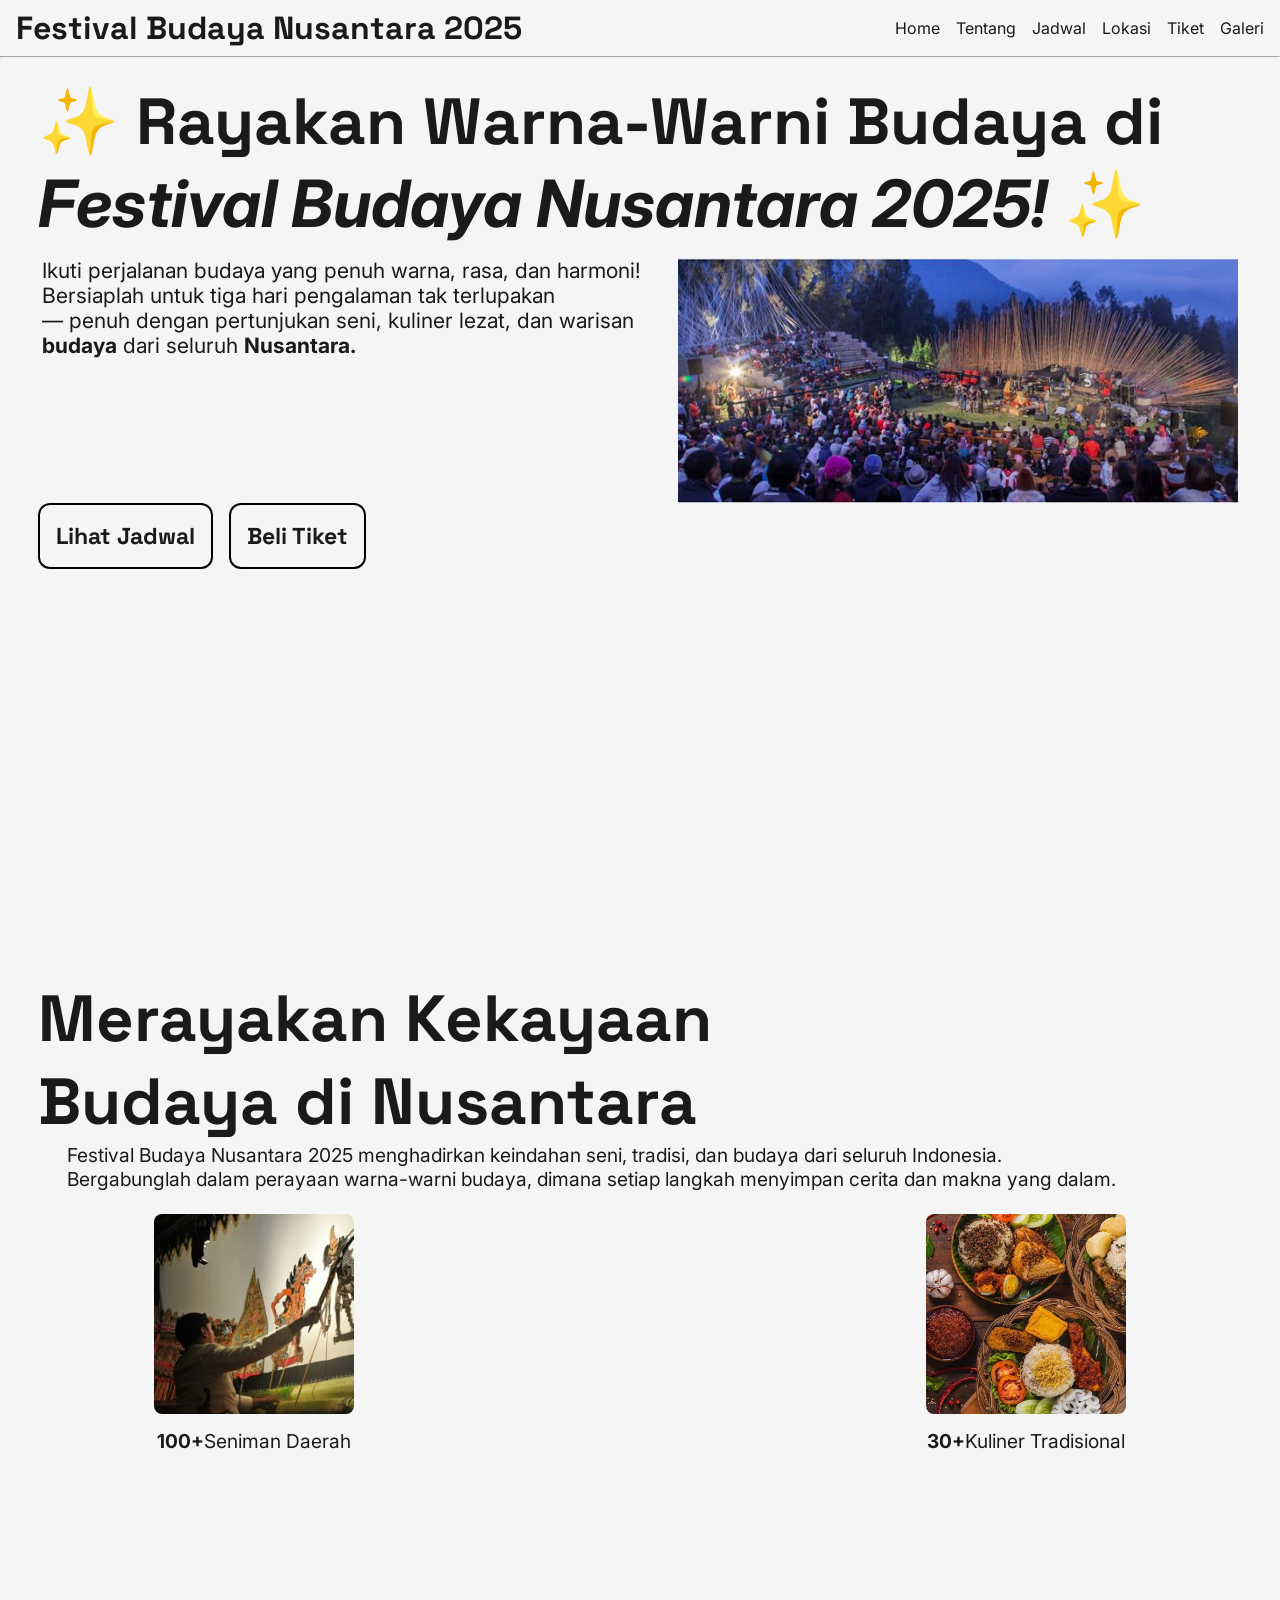
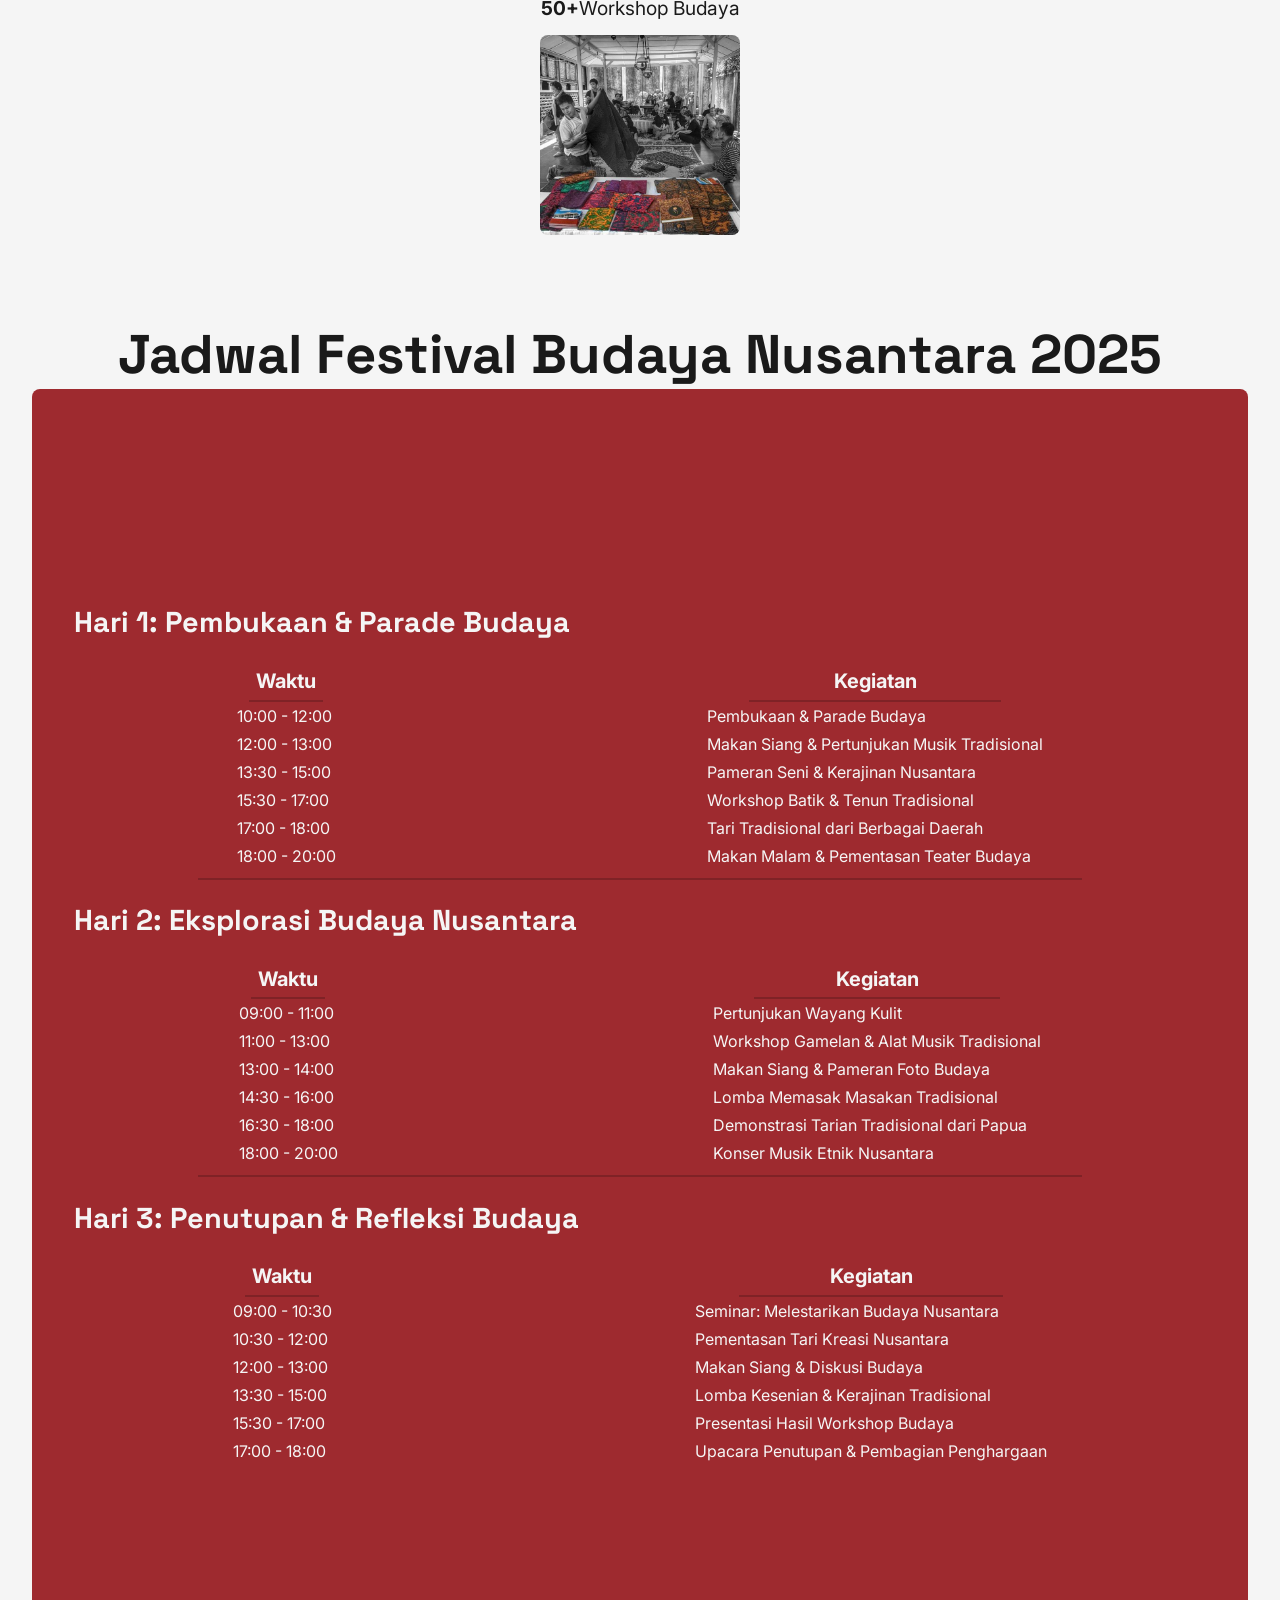
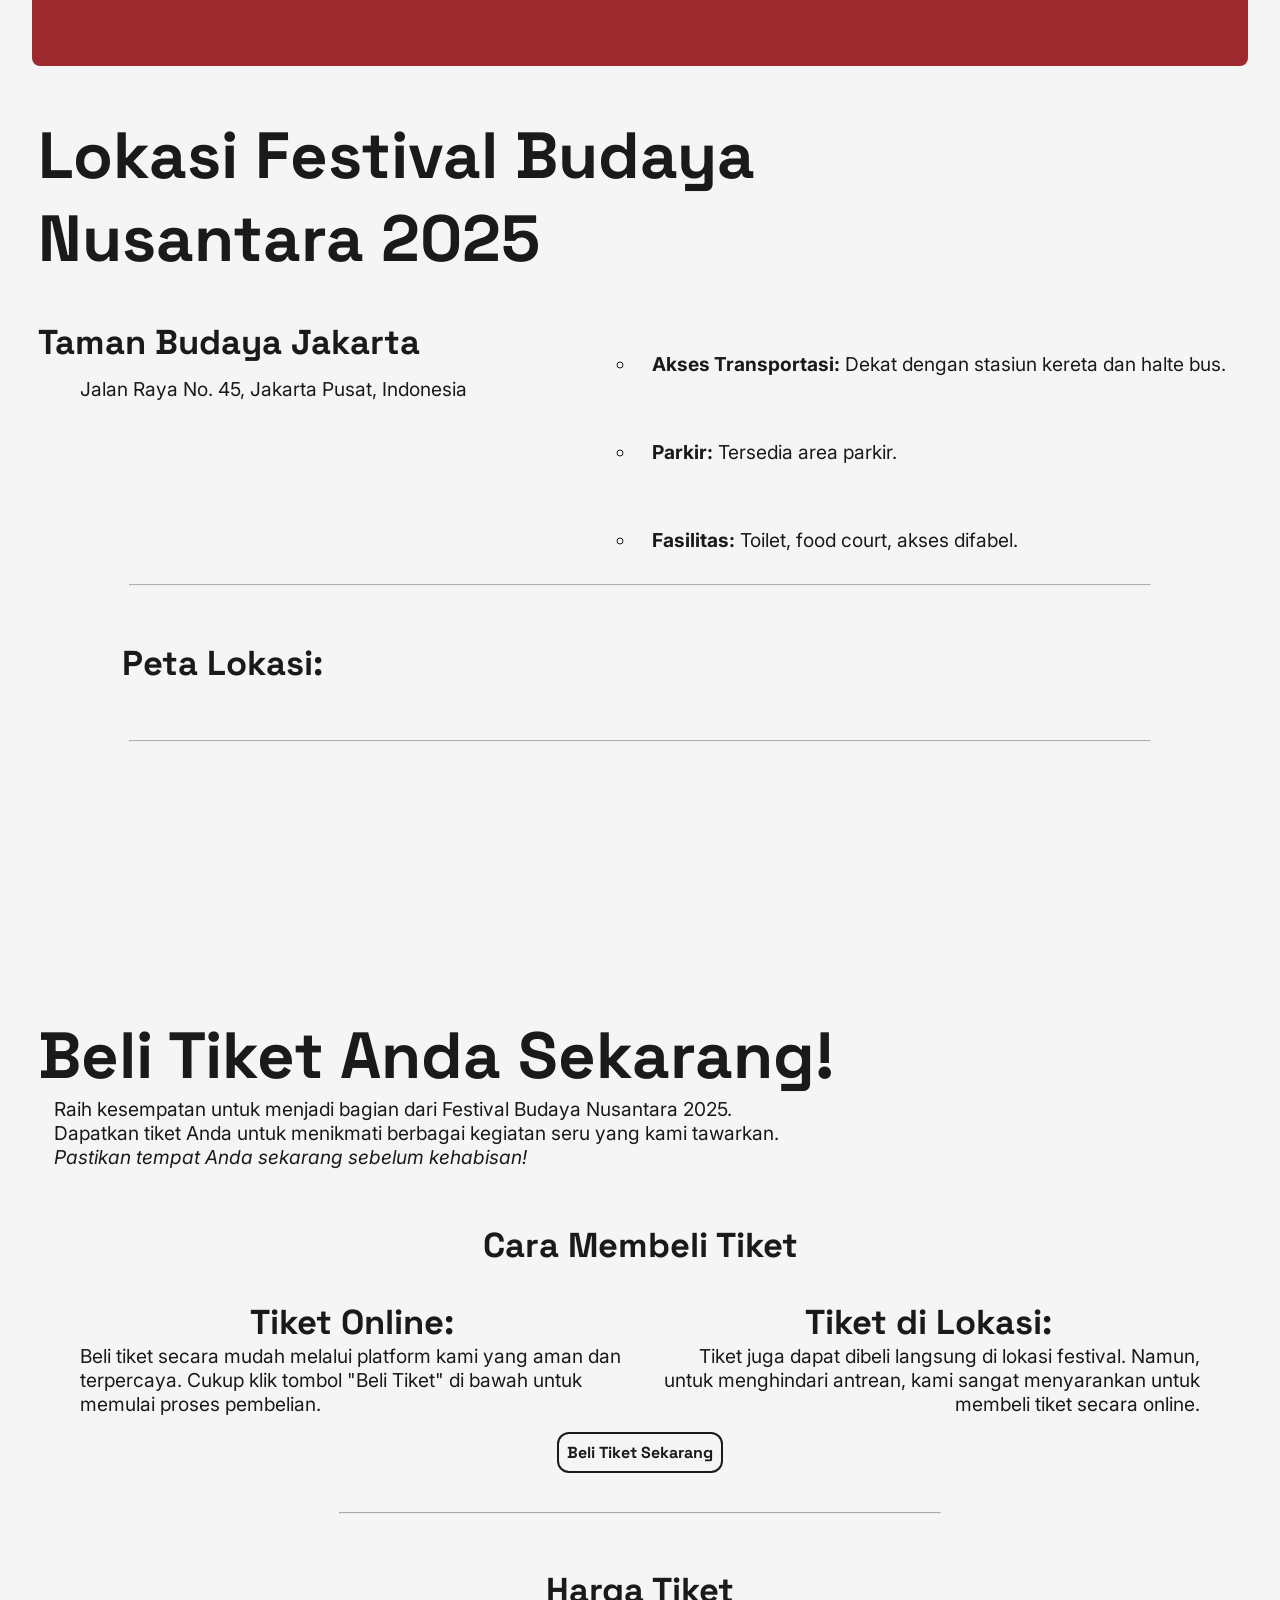
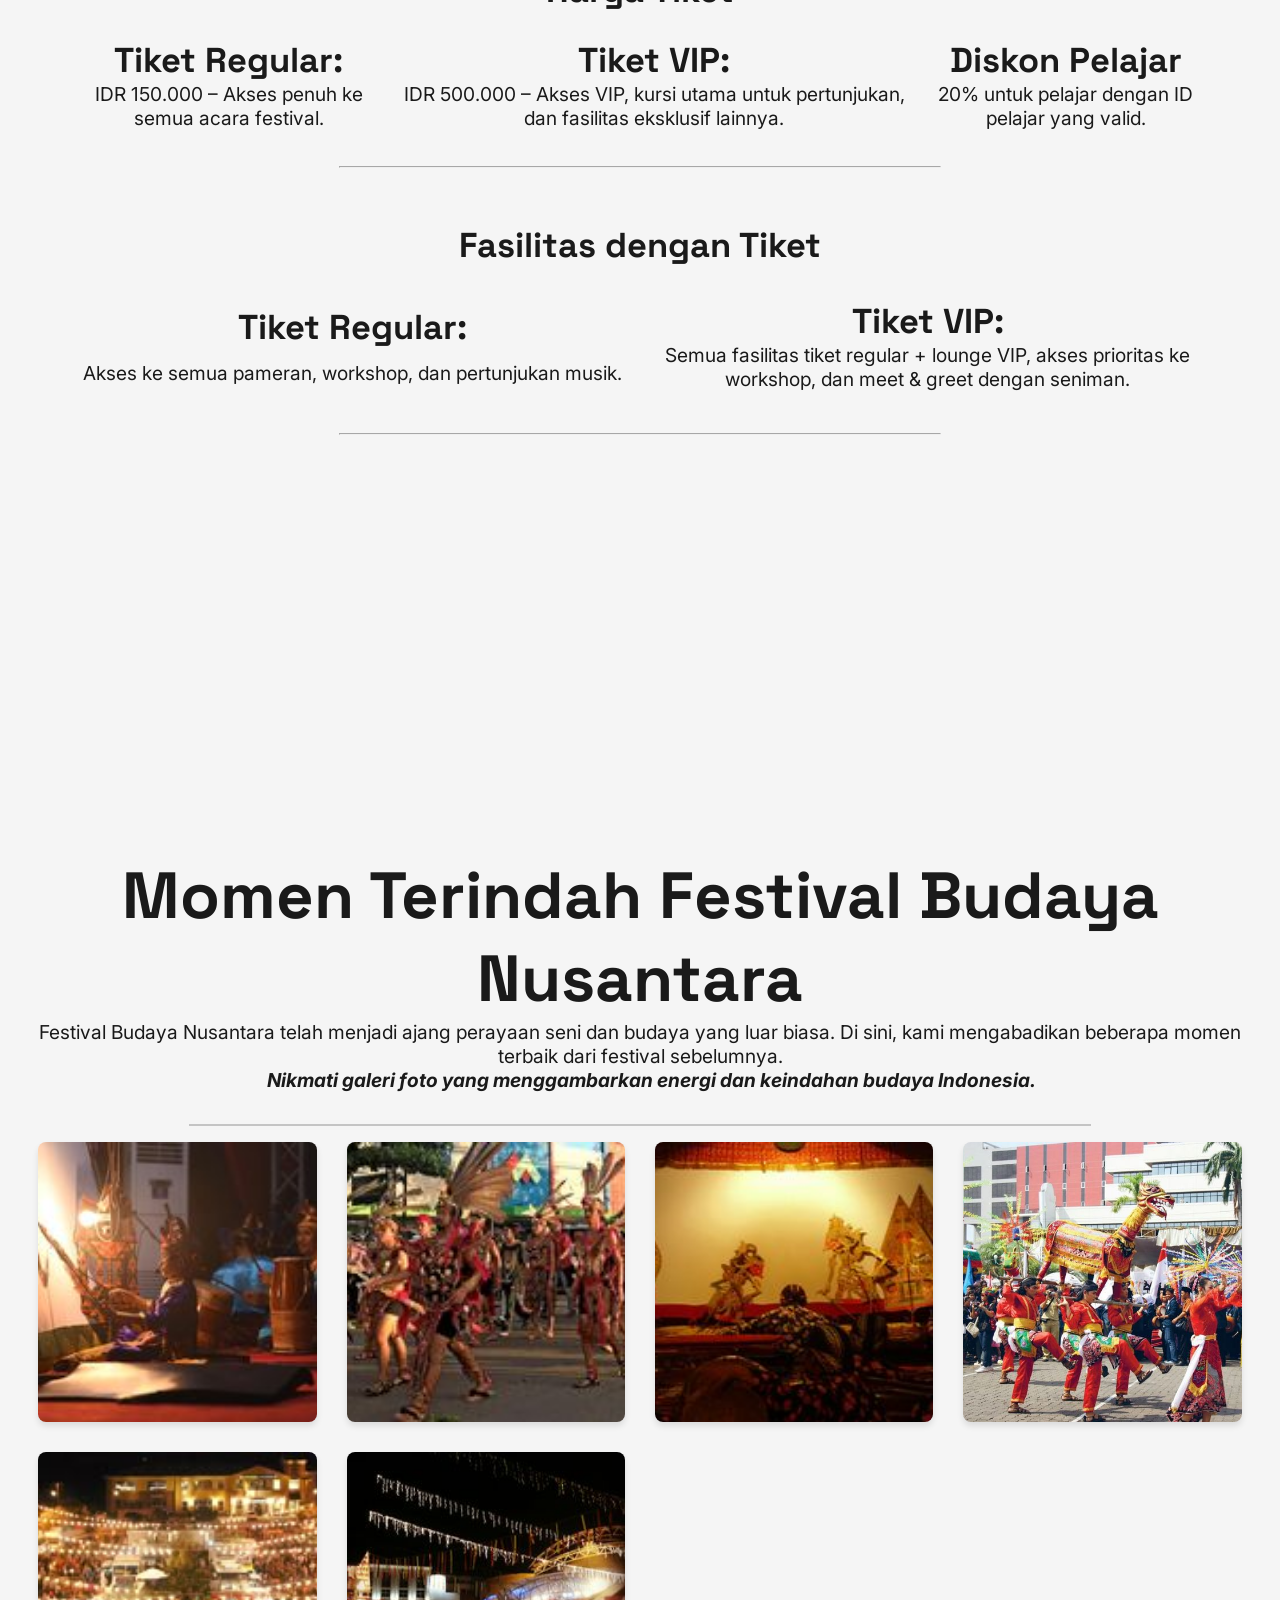
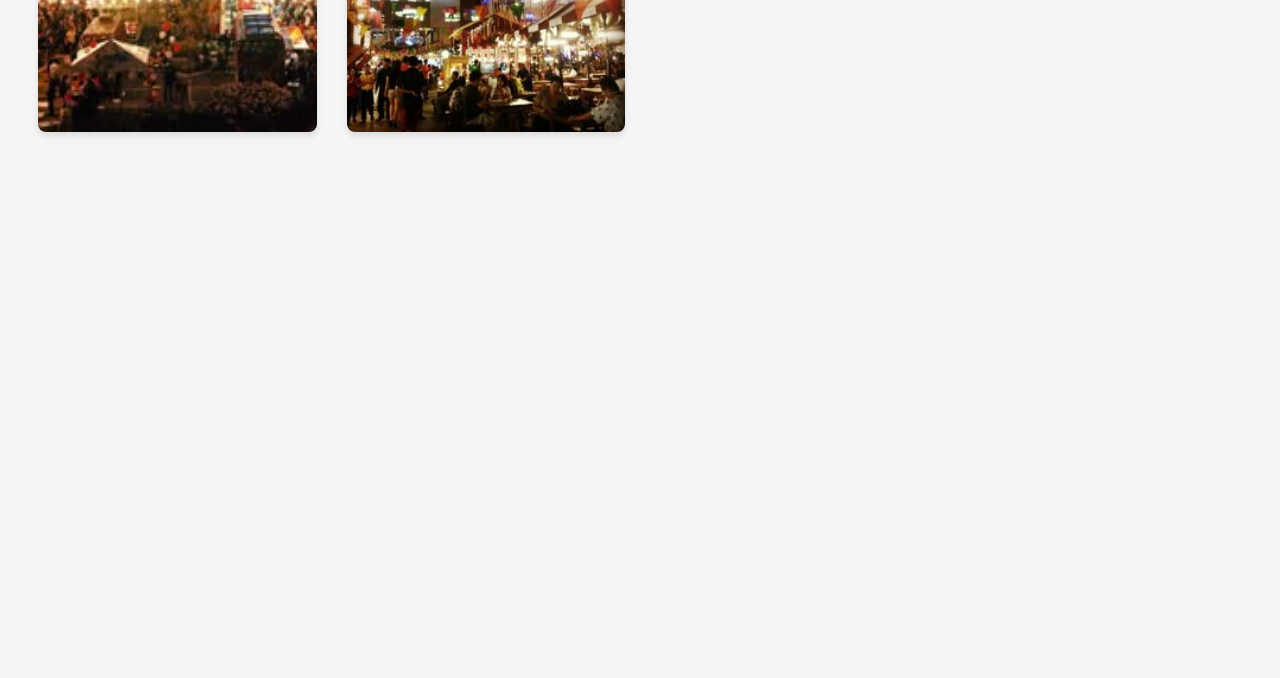
<file: nusafest/index.html>
<!DOCTYPE html>
<html lang="en">
  <head>
    <meta charset="UTF-8" />
    <meta name="viewport" content="width=device-width, initial-scale=1.0" />
    <title>Nusantara Festival</title>
    <link rel="stylesheet" href="style.css" />
    <link
      href="https://fonts.googleapis.com/css2?family=Inter:wght@400;600;700&family=Space+Grotesk:wght@400;600;700&display=swap"
      rel="stylesheet"
    />
  </head>
  <body>
    <header>
      <h1 class="title-header">Festival Budaya Nusantara 2025</h1>
      <nav>
        <a href="/">Home</a>
        <a href="#tentang">Tentang</a>
        <a href="#jadwal">Jadwal</a>
        <a href="#lokasi">Lokasi</a>
        <a href="#tiket">Tiket</a>
        <a href="#galeri">Galeri</a>
      </nav>
    </header>
    <hr />
    <main>
      <!-- section home start -->
      <section id="home">
        <h2 class="home-title">
          Rayakan Warna-Warni Budaya di
          <span>Festival Budaya Nusantara 2025!</span>
        </h2>
        <article>
          <p>
            Ikuti perjalanan budaya yang penuh warna, rasa, dan harmoni!
            Bersiaplah untuk tiga hari pengalaman tak terlupakan
            <br />
            — penuh dengan pertunjukan seni, kuliner lezat, dan warisan
            <strong>budaya</strong> dari seluruh <strong>Nusantara.</strong>
          </p>
          <img
            src="asset-1-nusafestjpg.jpg"
            alt="nusantara festival budaya 2025"
          />
        </article>
        <div class="cta">
          <a href="#jadwal">Lihat Jadwal</a>
          <a href="#tiket">Beli Tiket</a>
        </div>
      </section>
      <!-- section home end -->

      <!-- section tentang start -->
      <section id="tentang">
        <h2>
          Merayakan Kekayaan <br />
          Budaya di Nusantara
        </h2>
        <p>
          Festival Budaya Nusantara 2025 menghadirkan keindahan seni, tradisi,
          dan budaya dari seluruh Indonesia. <br />Bergabunglah dalam perayaan
          warna-warni budaya, dimana setiap langkah menyimpan cerita dan makna
          yang dalam.
        </p>
        <div class="container">
          <div class="item kanan">
            <img
              src="asset-4-nusafest.jpg"
              alt="seorang pria yang sedang memainkan wayang kulit"
            />
            <p><span>100+</span>Seniman Daerah</p>
          </div>
          <div class="item tengah">
            <p><span>50+</span>Workshop Budaya</p>
            <img
              src="asset-5-nusafest.jpg"
              alt="beberapa orang dalam sebuah tempat dengan banyak batik"
            />
          </div>
          <div class="item kiri">
            <img
              src="asset-6-nusafest.jpg"
              alt="beberapa kuliner dari Indonesia"
            />
            <p><span>30+</span>Kuliner Tradisional</p>
          </div>
        </div>
      </section>
      <!-- section tentang end -->

      <!-- section jadwal start -->
      <section id="jadwal">
        <h2>Jadwal Festival Budaya Nusantara 2025</h2>
        <div class="jadwal">
          <h3>Hari 1: Pembukaan & Parade Budaya</h3>
          <div class="sub-jadwal">
            <div class="waktu">
              <p>Waktu</p>
              <hr />
              <ul>
                <li>10:00 - 12:00</li>
                <li>12:00 - 13:00</li>
                <li>13:30 - 15:00</li>
                <li>15:30 - 17:00</li>
                <li>17:00 - 18:00</li>
                <li>18:00 - 20:00</li>
              </ul>
            </div>
            <div class="kegiatan">
              <p>Kegiatan</p>
              <hr />
              <ul>
                <li>Pembukaan & Parade Budaya</li>
                <li>Makan Siang & Pertunjukan Musik Tradisional</li>
                <li>Pameran Seni & Kerajinan Nusantara</li>
                <li>Workshop Batik & Tenun Tradisional</li>
                <li>Tari Tradisional dari Berbagai Daerah</li>
                <li>Makan Malam & Pementasan Teater Budaya</li>
              </ul>
            </div>
          </div>

          <hr />

          <h3>Hari 2: Eksplorasi Budaya Nusantara</h3>
          <div class="sub-jadwal">
            <div class="waktu">
              <p>Waktu</p>
              <hr />
              <ul>
                <li>09:00 - 11:00</li>
                <li>11:00 - 13:00</li>
                <li>13:00 - 14:00</li>
                <li>14:30 - 16:00</li>
                <li>16:30 - 18:00</li>
                <li>18:00 - 20:00</li>
              </ul>
            </div>
            <div class="kegiatan">
              <p>Kegiatan</p>
              <hr />
              <ul>
                <li>Pertunjukan Wayang Kulit</li>
                <li>Workshop Gamelan & Alat Musik Tradisional</li>
                <li>Makan Siang & Pameran Foto Budaya</li>
                <li>Lomba Memasak Masakan Tradisional</li>
                <li>Demonstrasi Tarian Tradisional dari Papua</li>
                <li>Konser Musik Etnik Nusantara</li>
              </ul>
            </div>
          </div>

          <hr />

          <h3>Hari 3: Penutupan & Refleksi Budaya</h3>
          <div class="sub-jadwal">
            <div class="waktu">
              <p>Waktu</p>
              <hr />
              <ul>
                <li>09:00 - 10:30</li>
                <li>10:30 - 12:00</li>
                <li>12:00 - 13:00</li>
                <li>13:30 - 15:00</li>
                <li>15:30 - 17:00</li>
                <li>17:00 - 18:00</li>
              </ul>
            </div>
            <div class="kegiatan">
              <p>Kegiatan</p>
              <hr />
              <ul class="kegiatan">
                <li>Seminar: Melestarikan Budaya Nusantara</li>
                <li>Pementasan Tari Kreasi Nusantara</li>
                <li>Makan Siang & Diskusi Budaya</li>
                <li>Lomba Kesenian & Kerajinan Tradisional</li>
                <li>Presentasi Hasil Workshop Budaya</li>
                <li>Upacara Penutupan & Pembagian Penghargaan</li>
              </ul>
            </div>
          </div>
        </div>
      </section>
      <!-- section jadwal end -->

      <!-- section lokasi start -->
      <section id="lokasi">
        <h2>
          Lokasi Festival Budaya <br />
          Nusantara 2025
        </h2>
        <div class="container">
          <div>
            <h3>Taman Budaya Jakarta</h3>
            <p>Jalan Raya No. 45, Jakarta Pusat, Indonesia</p>
          </div>
          <ul>
            <li>
              <span>Akses Transportasi:</span> Dekat dengan stasiun kereta dan
              halte bus.
            </li>
            <li><span>Parkir:</span> Tersedia area parkir.</li>
            <li><span>Fasilitas:</span> Toilet, food court, akses difabel.</li>
          </ul>
        </div>
        <hr />
        <div class="peta">
          <h3>Peta Lokasi:</h3>
          <iframe
            src="https://www.google.com/maps/embed?pb=!1m18!1m12!1m3!1d3966.537099402055!2d106.8384558741822!3d-6.192633160668479!2m3!1f0!2f0!3f0!3m2!1i1024!2i768!4f13.1!3m3!1m2!1s0x2e69f43f66db3f11%3A0x23e9c3010789936e!2sJl.
                %20Raden%20Saleh%20Raya%20No.45%2C%20RT.1%2FRW.4%2C%20Cikini%2C%20Kec.%20Menteng%2C%20Kota%20Jakarta%20Pusat%2C%20Daerah%20Khusus%20Ibukota%20Jakarta%2010330!5e0!3m2!1sen!2sid!4v1745680786312!5m2!1sen!2sid"
            width="600"
            height="450"
            style="border: 0"
            allowfullscreen=""
            loading="lazy"
            referrerpolicy="no-referrer-when-downgrade"
          >
          </iframe>
        </div>
        <hr />
      </section>
      <!-- section lokasi end -->

      <!-- section tiket start -->
      <section id="tiket">
        <h2>Beli Tiket Anda Sekarang!</h2>
        <p class="pendahuluan">
          Raih kesempatan untuk menjadi bagian dari Festival Budaya Nusantara
          2025. <br />
          Dapatkan tiket Anda untuk menikmati berbagai kegiatan seru yang kami
          tawarkan.
          <br />
          <em>Pastikan tempat Anda sekarang sebelum kehabisan!</em>
        </p>
        <div class="item">
          <h3>Cara Membeli Tiket</h3>
          <div class="cara">
            <div class="cara-beli online">
              <h4>Tiket Online:</h4>
              <p class="kiri">
                Beli tiket secara mudah melalui platform kami yang aman dan
                terpercaya. Cukup klik tombol "Beli Tiket" di bawah untuk
                memulai proses pembelian.
              </p>
            </div>
            <div class="cara-beli offline">
              <h4>Tiket di Lokasi:</h4>
              <p class="kanan">
                Tiket juga dapat dibeli langsung di lokasi festival. Namun,
                untuk menghindari antrean, kami sangat menyarankan untuk membeli
                tiket secara online.
              </p>
            </div>
          </div>
          <a href="/" class="cta-beli">Beli Tiket Sekarang</a>
        </div>
        <hr class="line-1" />
        <div class="item harga">
          <h3>Harga Tiket</h3>
          <div class="jenis-tiket">
            <div class="tiket">
              <h4>Tiket Regular:</h4>
              <p>IDR 150.000 – Akses penuh ke semua acara festival.</p>
            </div>
            <div class="tiket">
              <h4>Tiket VIP:</h4>
              <p>
                IDR 500.000 – Akses VIP, kursi utama untuk pertunjukan, dan
                fasilitas eksklusif lainnya.
              </p>
            </div>
            <div class="tiket">
              <h4>Diskon Pelajar</h4>
              <p>20% untuk pelajar dengan ID pelajar yang valid.</p>
            </div>
          </div>
        </div>
        <hr />
        <div class="item">
          <h3>Fasilitas dengan Tiket</h3>
          <div class="jenis-fasilitas">
            <div class="fasilitas">
              <h4>Tiket Regular:</h4>

              <p class="kiri">
                Akses ke semua pameran, workshop, dan pertunjukan musik.
              </p>
            </div>
            <div class="fasilitas">
              <h4>Tiket VIP:</h4>
              <p class="kanan">
                Semua fasilitas tiket regular + lounge VIP, akses prioritas ke
                workshop, dan meet & greet dengan seniman.
              </p>
            </div>
          </div>
        </div>
        <hr />
      </section>
      <!-- section tiket end -->

      <!-- section galeri start -->
      <section id="galeri">
        <h2>Momen Terindah Festival Budaya Nusantara</h2>
        <p>
          Festival Budaya Nusantara telah menjadi ajang perayaan seni dan budaya
          yang luar biasa. Di sini, kami mengabadikan beberapa momen terbaik
          dari festival sebelumnya.
          <br />
          <span
            >Nikmati galeri foto yang menggambarkan energi dan keindahan budaya
            Indonesia.</span
          >
        </p>
        <hr />
        <div class="grid-container">
          <img
            src="asset-7-nusafest.jpg"
            alt="seorang anak kecil yang sedang bermain wayang kulit"
          />
          <img
            src="asset-8-nusafest.jpg"
            alt="parade pakaian adat dari suku asmat"
          />
          <img
            src="asset-9-nusafest.jpg"
            alt="seorang pria tua sedang memainkan sebuah wayang kulit"
          />
          <img
            src="asset-10-nusafest.jpg"
            alt="parade pakaian adat dari suku betawi"
          />
          <img
            src="asset-11-nusafest.jpg"
            alt="ramainya workshop kuliner dari berbagai budaya"
          />
          <img
            src="asset-12-nusafest.jpg"
            alt="tampak dari dekat ramainya workshop kuliner dari berbagai budaya"
          />
        </div>
      </section>
      <!-- section galeri end -->
    </main>
  </body>
</html>
</file>
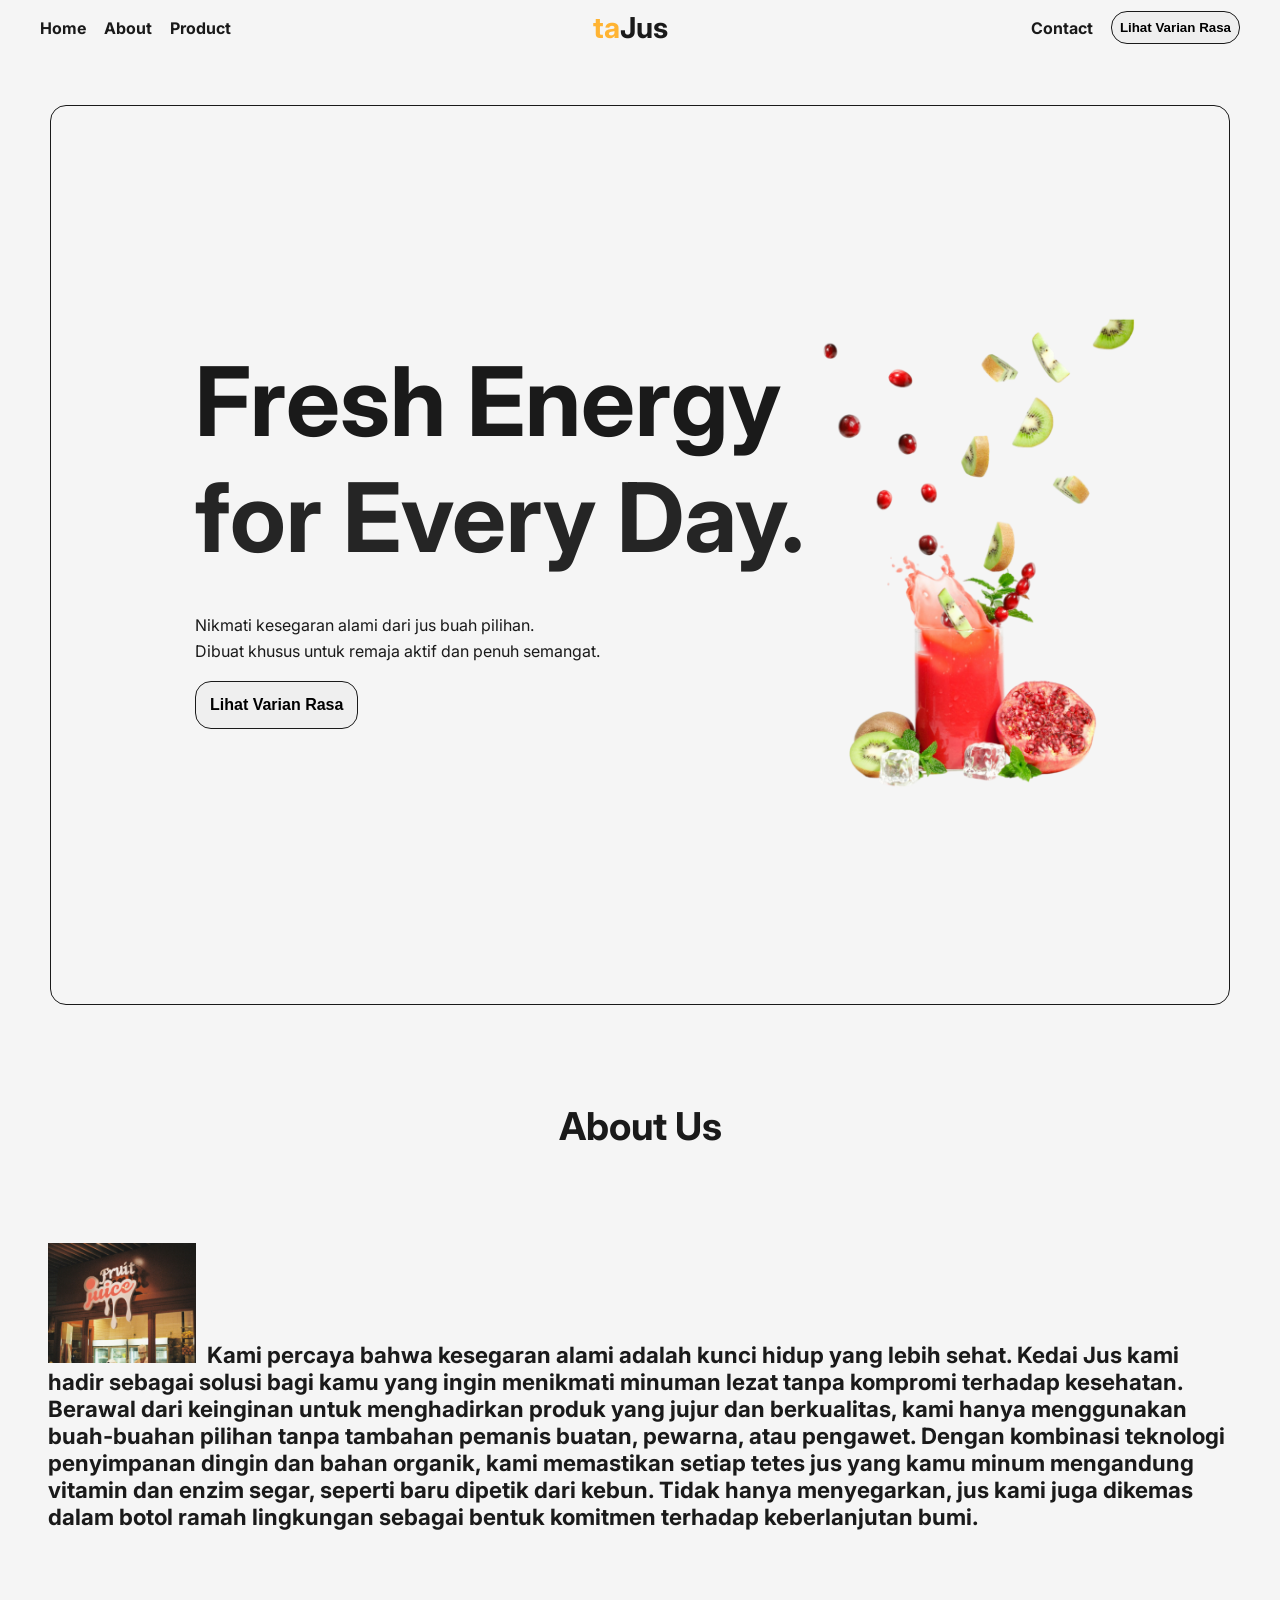
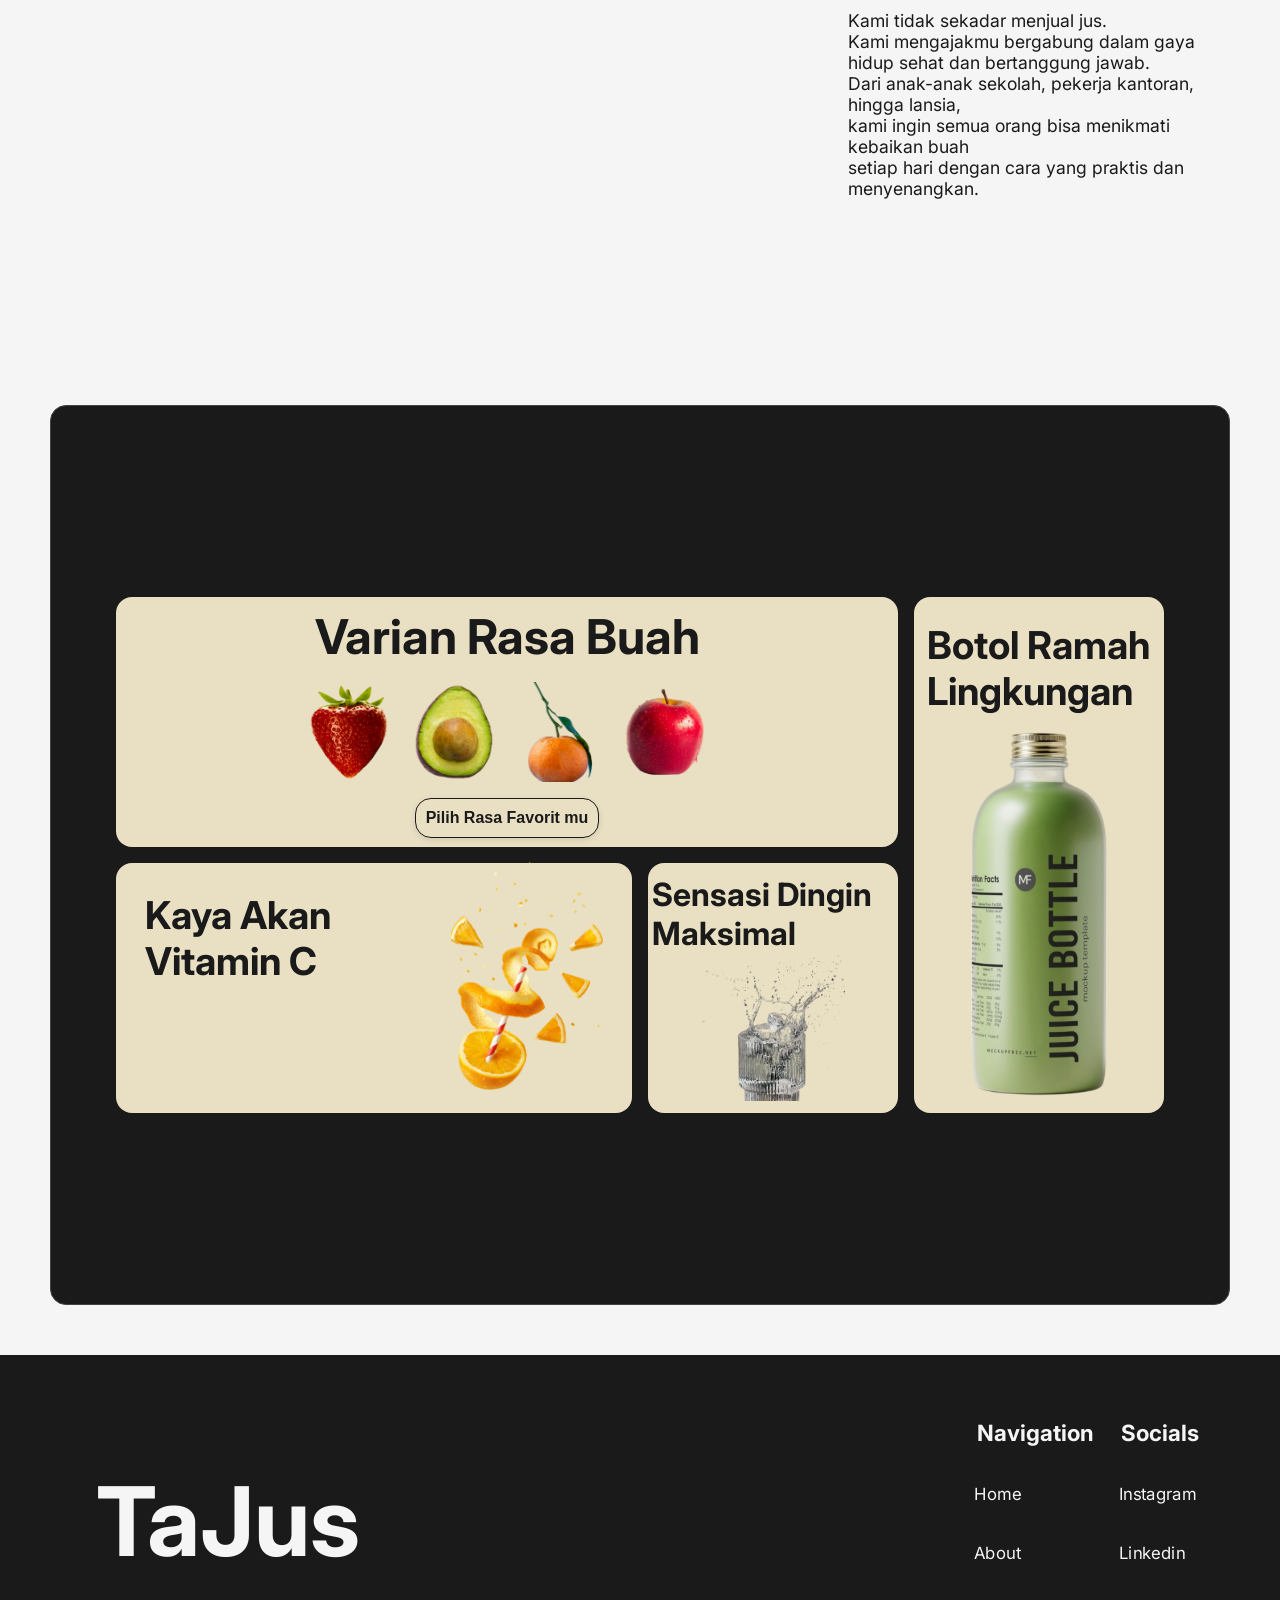
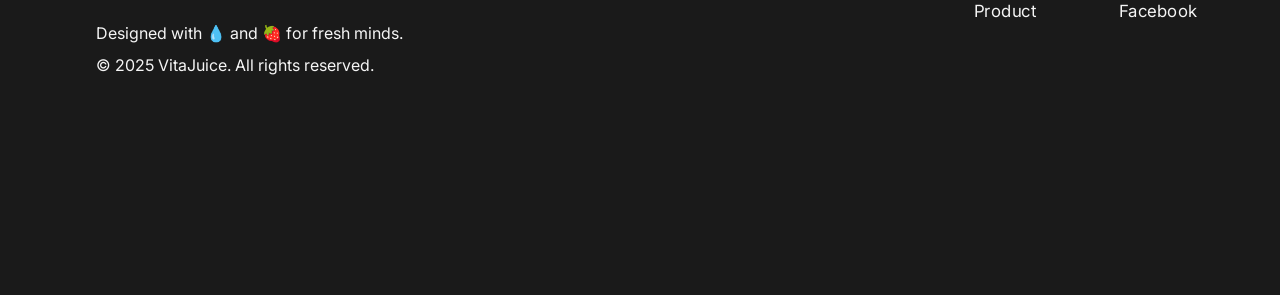
<file: taJus/index.html>
<!DOCTYPE html>
<html lang="en">
  <head>
    <meta charset="UTF-8" />
    <meta name="viewport" content="width=device-width, initial-scale=1.0" />
    <title>taJus</title>
    <link rel="stylesheet" href="style.css" />
    <link rel="preconnect" href="https://fonts.googleapis.com" />
    <link rel="preconnect" href="https://fonts.gstatic.com" crossorigin />
    <link
      href="https://fonts.googleapis.com/css2?family=Inter:ital,opsz,wght@0,14..32,100..900;1,14..32,100..900&family=Playfair+Display:ital,wght@0,400..900;1,400..900&display=swap"
      rel="stylesheet"
    />
  </head>
  <body>
    <header>
      <nav class="navbar">
        <div class="left">
          <a href="#home">Home</a>
          <a href="#about">About</a>
          <a href="#bento">Product</a>
        </div>
        <h1><span>ta</span>Jus</h1>
        <div class="right">
          <a href="#contact">Contact</a>
          <button href="" class="cta">Lihat Varian Rasa</button>
        </div>
      </nav>
    </header>
    <main>
      <section id="home">
        <div class="container">
          <div class="title">
            <h1>
              Fresh Energy <br />
              <span>for Every Day.</span>
            </h1>
            <div class="sub-title">
              <p>
                Nikmati kesegaran alami dari jus buah pilihan. <br />
                Dibuat khusus untuk remaja aktif dan penuh semangat.
              </p>
              <button>Lihat Varian Rasa</button>
            </div>
          </div>
          <div class="container-image">
            <img
              src="asset-1-tajus-Photoroom.png"
              alt="segelas jus segar bserta banyaknya buah bertaburan"
              width="300"
            />
          </div>
        </div>
      </section>

      <section id="about">
        <h1>About Us</h1>
        <div class="container-deskripsi">
          <p class="deskripsi-1">
            Kami percaya bahwa kesegaran alami adalah kunci hidup yang lebih
            sehat. Kedai Jus kami hadir sebagai solusi bagi kamu yang ingin
            menikmati minuman lezat tanpa kompromi terhadap kesehatan. Berawal
            dari keinginan untuk menghadirkan produk yang jujur dan berkualitas,
            kami hanya menggunakan buah-buahan pilihan tanpa tambahan pemanis
            buatan, pewarna, atau pengawet. Dengan kombinasi teknologi
            penyimpanan dingin dan bahan organik, kami memastikan setiap tetes
            jus yang kamu minum mengandung vitamin dan enzim segar, seperti baru
            dipetik dari kebun. Tidak hanya menyegarkan, jus kami juga dikemas
            dalam botol ramah lingkungan sebagai bentuk komitmen terhadap
            keberlanjutan bumi.
          </p>

          <p class="deskripsi-2">
            <span>Kami tidak sekadar menjual jus.</span>
            <br />
            Kami mengajakmu bergabung dalam gaya hidup sehat dan bertanggung
            jawab.
            <br />Dari anak-anak sekolah, pekerja kantoran, hingga lansia,
            <br />kami ingin semua orang bisa menikmati kebaikan buah
            <br />setiap hari dengan cara yang praktis dan menyenangkan.
          </p>
        </div>
      </section>

      <section id="bento">
        <div class="container-bento">
          <div class="varian">
            <h1>Varian Rasa Buah</h1>
            <div class="buah">
              <img
                src="asset-2-tajus-Photoroom .png"
                alt="buah stroberi segar"
                class="buah-1"
              />
              <img
                src="asset-3-tajus-Photoroom .png"
                alt="setngah buah alpukat"
                class="buah-2"
              />
              <img
                src="asset-4-tajus-Photoroom.png"
                alt="sebuah jeruk"
                class="buah-3"
              />
              <img
                src="asset-5-tajus-Photoroom.png"
                alt="sebuah apel yang segar"
                class="buah-4"
              />
            </div>
            <button>Pilih Rasa Favorit mu</button>
          </div>

          <div class="kandungan">
            <h1>Kaya Akan Vitamin C</h1>
            <img
              src="asset-6-tajus-Photoroom.png"
              alt="sebuah jeruk yang dikuliti lalu ditancapkan sedotan"
            />
          </div>

          <div class="sensasi">
            <h1>Sensasi Dingin Maksimal</h1>
            <img
              src="asset-7-tajus-Photoroom.png"
              alt="segelas air putih dengan banyaknya es batu"
            />
          </div>

          <div class="ramah-lingkungan">
            <h1>Botol Ramah Lingkungan</h1>
            <img src="asset-8-tajus-Photoroom.png" alt="sebotol jus segar" />
          </div>
        </div>
      </section>
    </main>

    <footer id="contact">
      <div class="title">
        <h1>TaJus</h1>
        <p>Designed with 💧 and 🍓 for fresh minds.</p>
        <p>&copy; 2025 VitaJuice. All rights reserved.</p>
      </div>
      <div class="navigation">
        <div class="navigate-internal">
          <h1>Navigation</h1>
          <a href="#home">Home</a>
          <a href="#about">About</a>
          <a href="#bento">Product</a>
        </div>
        <div class="socials">
          <h1>Socials</h1>
          <a href="https://www.instagram.com/jatpifaizzz" target="_blank"
            >Instagram</a
          >
          <a
            href="https://www.linkedin.com/in/jatpi-faiz-intipadah"
            target="_blank"
            >Linkedin</a
          >
          <a href="https://www.facebook.com/jatpifai" target="_blank"
            >Facebook</a
          >
        </div>
      </div>
    </footer>
  </body>
</html>
</file>
<file: nusafest/style.css>
* {
  margin: 0;
  padding: 0;
  box-sizing: border-box;
  scroll-behavior: smooth;
}

body {
  background-color: #f5f5f5;
  color: #1a1a1a;
}

header {
  display: flex;
  justify-content: space-between;
  align-items: center;
  padding: 0.5em 1em;
}

.title-header {
  font-size: 2em;
}

hr {
  opacity: 85%;
}

a {
  text-decoration: none;
  color: #1a1a1a;
  transition: all 0.2s ease-in-out;
}

nav a:hover {
  color: #9e2a2f;
  text-decoration: underline;
}

nav {
  display: flex;
  gap: 1em;
}

section {
  height: 100vh;
  width: 100%;
}

h1,
h2 {
  font-family: "Space Grotesk", sans-serif;
  font-weight: 700;
  font-size: 3.4em;
}

h3,
h4 {
  font-family: "Space Grotesk", sans-serif;
  font-weight: 700;
  font-size: 1.8em;
}

body,
p,
li {
  font-family: "Inter", sans-serif;
  font-weight: 400;
}

span {
  font-family: "Inter", sans-serif;
  font-weight: 700;
  font-style: italic;
}

#home {
  display: flex;
  flex-direction: column;
  padding: 1.4rem 2.4rem;
  font-size: 1.2rem;
}

#home img {
  width: 560px;
  height: auto;
  display: flex;
  margin-left: auto;
  transition: all 0.3s ease-in-out;
}

#home img:hover {
  transform: scale(1.5);
  border-radius: 16px;
}

#home article {
  margin-top: 12px;
  padding: 0 4px;
  display: flex;
}

#home article p {
  font-size: 1.1em;
}

#home a {
  border: 2px solid black;
  padding: 16px;
  border-radius: 12px;
  font-weight: 700;
  font-family: "Space Grotesk", sans-serif;
  font-size: 1.2em;
  transition: all 0.4s ease-in-out;
}

#home a:hover {
  background-color: #9e2a2f;
  color: #fffff0;
}

.cta {
  display: flex;
  gap: 16px;
}

.home-title::before {
  content: "✨";
}

.home-title::after {
  content: "✨";
}

#tentang {
  display: flex;
  flex-direction: column;
  padding: 1.2rem 2.4rem 0 2.4rem;
  font-size: 1.2rem;
}

#tentang p {
  margin-left: 1.8rem;
}

#tentang .container {
  display: flex;
  justify-content: space-around;
  flex-wrap: wrap;
  padding: 1.2em;
  height: 100vh;
}

#tentang .item {
  display: flex;
  flex-direction: column;
  align-items: center;
  text-align: left;
}

#tentang .item p {
  margin: 15px 0;
}

#tentang .item span {
  font-weight: 700;
  font-style: normal;
}

#tentang .container .item img {
  width: 200px;
  height: 200px;
  object-fit: cover;
  border-radius: 8px;
}

#tentang .kanan {
  align-self: flex-start;
}

#tentang .tengah {
  align-self: flex-end;
}

#tentang .kiri {
  align-self: flex-start;
}

#jadwal {
  height: 160vh;
  display: flex;
  padding: 2rem;
  flex-direction: column;
  justify-content: center;
  align-items: center;
}
.jadwal {
  background-color: #9e2a2f;
  color: #f5f5f5;
  height: 100%;
  width: 100%;
  display: flex;
  flex-direction: column;
  justify-content: center;
  border-radius: 8px;
  padding: 1.2rem;
}

#jadwal .sub-jadwal {
  display: flex;
  justify-content: space-around;
  align-items: center;
}

#jadwal ul {
  margin-bottom: 8px;
}

#jadwal ul .kegiatan {
  list-style-type: circle;
}

#jadwal li {
  display: flex;
  flex-direction: column;
  padding: 4px 0;
  text-align: justify;
}

#jadwal .sub-jadwal p {
  text-align: center;
  font-weight: 700;
  font-size: 20px;
  padding: 0.4rem;
}

#jadwal h3 {
  margin: 1.4rem;
}

#jadwal h2 {
  padding-top: 1.8rem;
}

#jadwal hr {
  border: none;
  height: 2px;
  background-color: black;
  opacity: 20%;
  width: 75%;
  margin: 0 auto;
}

#lokasi {
  display: flex;
  flex-direction: column;
  padding: 1rem 2.4rem;
  font-size: 1.2rem;
}

#lokasi .container {
  display: flex;
  flex-direction: row;
  justify-content: space-between;
  margin-top: 2.5rem;
}

#lokasi p {
  padding: 0.8rem;
  margin-left: 1.8rem;
}

#lokasi li {
  padding: 2rem 1rem;
  list-style-type: circle;
}

#lokasi span {
  font-style: normal;
}

#lokasi .peta {
  display: flex;
  justify-content: space-around;
  align-items: center;
  height: auto;
  width: auto;
  padding: 2px;
}

#lokasi hr {
  width: 85%;
  margin: 0 auto;
  opacity: 75%;
}

.peta h3 {
  margin-right: 10rem;
}

iframe {
  width: 40vw;
  height: auto;
}

#tiket {
  height: 160vh;
  display: flex;
  flex-direction: column;
  padding: 1rem 2.4rem;
  font-size: 1.2rem;
}

#tiket .pendahuluan {
  margin-left: 1rem;
}

#tiket h3 {
  display: flex;
  flex-direction: column;
  text-align: center;
  margin: 1.4rem 0;
}

#tiket .item {
  display: flex;
  flex-direction: column;
  flex-wrap: wrap;
  padding: 2rem;
  text-align: justify;
}

#tiket .cara {
  display: flex;
  gap: 12px;
}

#tiket .cara-beli {
  display: flex;
  flex-direction: column;
  justify-content: space-around;
  align-items: center;
  padding: 10px;
  transition: all 0.3s ease-in-out;
}

#tiket .cara-beli:hover {
  background-color: #1a1a1a;
  color: #f5f5f5;
  border-radius: 8px;
}

.cara-beli .kiri {
  text-align: left;
  margin: 0;
}

.cara-beli .kanan {
  text-align: right;
}

#tiket hr {
  width: 50%;
  margin: 0 auto;
}

#tiket .harga {
  display: flex;
  justify-content: center;
  align-items: center;
  flex-direction: column;
}

#tiket .jenis-tiket {
  display: flex;
  flex-direction: row;
  justify-content: space-evenly;
  align-items: center;
  text-align: center;
  gap: 8px;
}

#tiket .tiket {
  background-color: #f5f5f5;
  color: #1a1a1a;
  transition: all 0.3s ease-in-out;
  cursor: pointer;
  padding: 4px;
}

#tiket .tiket:hover {
  background-color: #1a1a1a;
  color: #f5f5f5;
  border-radius: 8px;
}

#tiket ul {
  display: flex;
  margin-top: 18px;
}

#tiket li {
  list-style-type: none;
}

#tiket .cta-beli {
  border: 2px solid #1a1a1a;
  padding: 8px;
  border-radius: 12px;
  font-weight: 700;
  font-family: "Space Grotesk", sans-serif;
  font-size: 1rem;
  transition: all 0.4s ease-in-out;
  text-align: center;
  display: flex;
  justify-content: center;
  align-items: center;
  margin: 0.4rem auto;
}

#tiket .cta-beli:hover {
  background-color: #9e2a2f;
  color: #f5f5f5;
}

#tiket .jenis-fasilitas {
  display: flex;
  gap: 12px;
}

#tiket .fasilitas {
  display: flex;
  flex: 2;
  flex-direction: column;
  justify-content: space-around;
  align-items: center;
  padding: 10px;
  transition: all 0.3s ease-in-out;
  text-align: center;
}

#tiket .fasilitas:hover {
  background-color: #1a1a1a;
  color: #f5f5f5;
  border-radius: 8px;
}

#galeri {
  height: 160vh;
  display: flex;
  flex-direction: column;
  padding: 1rem 2.4rem;
  font-size: 1.2rem;
  text-align: center;
}

#galeri span {
  margin-left: 1.4rem;
}

#galeri p {
  margin-bottom: 1rem;
}

#galeri hr {
  border: none;
  height: 2px;
  background-color: black;
  opacity: 20%;
  width: 75%;
  margin: 1rem auto;
}

#galeri .grid-container {
  display: grid;
  grid-template-columns: repeat(auto-fill, minmax(250px, 1fr));
  gap: 30px;
  justify-content: center;
}

#galeri .grid-container img {
  width: 100%;
  height: 280px;
  object-fit: cover;
  border-radius: 8px;
  box-shadow: 0px 4px 6px rgba(0, 0, 0, 0.1);
  transition: transform 0.3s ease-in-out;
}

#galeri .grid-container img:hover {
  transform: scale(1.05);
}
</file>
<file: taJus/style.css>
* {
  margin: 0;
  padding: 0;
  box-sizing: border-box;
  scroll-behavior: smooth;
}

body {
  background-color: #f5f5f5;
  color: #1a1a1a;
  /* font-family: Helvetica ,sans-serif; */
  font-family: "Inter", sans-serif;
}

/* main {
  display: flex;
  justify-content: center;
  align-items: center;
} */

.navbar {
  display: flex;
  align-items: center;
  justify-content: space-between;
  padding: 10px 40px;
  margin: 0 auto;
  font-weight: 700;
  font-size: 1em;
  /* border-bottom: 1px solid #1a1a1a; */
}

.navbar .right,
.left {
  display: flex;
  justify-content: center;
  align-items: center;
  gap: 18px;
}

.navbar h1 {
  font-size: 1.8rem;
}

.navbar a,
h1 {
  text-decoration: none;
  color: #1a1a1a;
  transition: all 0.2s ease-in-out;
}

.navbar h1:hover,
a:hover {
  color: #ffb433;
  cursor: pointer;
  transform: scale(1.02);
}

.navbar span {
  color: #ffb433;
  transition: all 0.2s ease-in-out;
}

.navbar span:hover {
  color: #1a1a1a;
  transform: scale(1.02);
}

.navbar .cta {
  border: 1px solid #1a1a1a;
  border-radius: 1rem;
  padding: 8px;
  font-weight: 700;
  transition: all 0.3s linear;
}

.navbar .cta:hover {
  cursor: pointer;
  background-color: #1a1a1a;
  color: #f5f5f5;
  opacity: 85%;
  transform: scale(1.02);
}

#home {
  display: flex;
  justify-content: center;
  align-items: center;
}

.container {
  display: flex;
  justify-content: center;
  align-items: center;
  width: 100%;
  height: 100vh;
  border: 1px solid #1a1a1a;
  position: relative;
  margin: 50px;
  border-radius: 1rem;
}

.title {
  display: flex;
  justify-content: center;
  flex-direction: column;
  position: absolute;
  left: 0;
  padding: 4rem;
  margin-left: 5rem;
}

.title h1 {
  font-weight: 700;
  font-size: 6rem;
  text-align: left;
  line-height: -1.2;
}

.title span {
  opacity: 95%;
}

.title .sub-title {
  padding: 2.4rem 0;
  font-size: 1rem;
  text-align: left;
  line-height: 1.6;
  max-width: 500px;
}

.sub-title button {
  margin-top: 1rem;
  padding: 14px;
  border: 1px solid #1a1a1a;
  border-radius: 16px;
  font-weight: 700;
  font-size: 1rem;
  transition: all 0.3s ease-in-out;
}

.sub-title button:hover {
  cursor: pointer;
  background-color: #1a1a1a;
  color: #f5f5f5;
  opacity: 85%;
  transform: scale(1.02);
}

.container-image {
  position: absolute;
  right: 0;
  margin-right: 5rem;
  border-radius: 12px;
}

.container-image img {
  width: 340px;
  border-radius: 16px;
  object-fit: cover;
}

/* home section end */

/* about section start */

#about {
  height: 100vh;
  width: 100%;
  padding: 2rem;
  display: flex;
  flex-direction: column;
  justify-content: center;
  align-items: center;
  align-content: space-between;
  position: relative;
}

#about h1 {
  position: absolute;
  top: 0;
  padding: 3rem;
  font-size: 2.4rem;
  font-weight: 700;
}

#about .container-deskripsi {
  display: flex;
  justify-content: center;
  flex-direction: column;
  margin-top: 2rem;
}

#about .deskripsi-1 {
  font-weight: 700;
  font-size: 1.4rem;
  padding: 1rem;
}

#about .deskripsi-1::before {
  content: "";
  background-image: url(asset-9-tajus.jpg);
  background-size: cover;
  background-repeat: no-repeat;
  margin-right: 0.4rem;
  display: inline-block;
  width: 148px;
  height: 120px;
}

.deskripsi-2 {
  font-weight: 400;
  font-size: 1.1rem;
  margin-top: 3rem;
  text-align: left;
  margin-left: 50rem;
  padding: 1rem;
}

/* about section end */

/* bento section start */

#bento {
  background-color: #f5f5f5;
  display: flex;
  justify-content: center;
  align-items: center;
}

.container-bento {
  margin: 50px;
  border: 1px solid #444;
  background-color: #1a1a1a;
  height: 100vh;
  width: 100%;
  border-radius: 1rem;
  display: grid;
  justify-content: center;
  align-content: center;
  grid-template-columns: repeat(4, 250px);
  grid-template-rows: repeat(2, 250px);
  gap: 1em;
  grid-template-areas:
    "varian varian varian ramah-lingkungan"
    "kandungan kandungan sensasi ramah-lingkungan";
}

.container-bento div {
  background-color: #e9dfc3;
  color: #e9dfc3;
  border-radius: 1rem;
}
/* varian start */

.varian {
  grid-area: varian;
  /* img 2-5 */
  display: flex;
  justify-content: center;
  align-items: center;
  flex-direction: column;
  padding: 1rem;
  transition: all 0.3s ease-in-out;
}

.varian:hover {
  transform: scale(1.01);
}

.varian img {
  width: 80px;
  height: 100px;
  object-fit: cover;
}

.varian .buah {
  display: flex;
  justify-content: center;
  align-items: center;
  margin: 0;
  gap: 1.6rem;
  margin-bottom: 0.8rem;
}

.varian h1 {
  font-size: 3rem;
  font-weight: 700;
  margin-bottom: 1rem;
}

.varian button {
  font-weight: 600;
  font-size: 1rem;
  color: #1a1a1a;
  padding: 10px;
  border: 1px solid #1a1a1a;
  background-color: #e9dfc3;
  border-radius: 1rem;
  box-shadow: 0 2px 6px rgba(0, 0, 0, 0.1);
  transition: all 0.3s ease-in-out;
  margin-top: 0.2rem;
}

.varian button:hover {
  cursor: pointer;
  background-color: #1a1a1a;
  color: #f5f5f5;
  opacity: 85%;
  transform: scale(1.02);
}

/* varian end */

/* kandungan start */

.kandungan {
  grid-area: kandungan;
  display: flex;
  justify-content: center;
  padding: 0.8rem;
  transition: all 0.3s ease-in-out;
}

.kandungan:hover {
  transform: scale(1.01);
}

.kandungan h1 {
  font-size: 2.4rem;
  padding: 16px;
  display: flex;
  flex-wrap: wrap;
}

.kandungan img {
  width: 184px;
  height: 268px;
  padding: 1rem;
  /* border: 1px solid red; */
  margin-bottom: 2rem;
  object-fit: cover;
  align-self: center;
}

/* kandungan end */

/* sensasi start */

.sensasi {
  grid-area: sensasi;
  display: flex;
  flex-direction: column;
  justify-content: center;
  align-items: center;
  transition: all 0.3s ease-in-out;
  padding: 2px 4px;
}

.sensasi:hover {
  transform: scale(1.01);
}

.sensasi h1 {
  font-size: 2rem;
  font-weight: 700;
}

.sensasi img {
  width: 144px;
  height: 148px;
  object-fit: cover;
}

/* sensasi end */

/* ramah lingkungan start */
.ramah-lingkungan {
  grid-area: ramah-lingkungan;
  display: flex;
  flex-direction: column;
  justify-content: center;
  align-items: center;
  transition: all 0.3s ease-in-out;
}

.ramah-lingkungan:hover {
  transform: scale(1.01);
}

.ramah-lingkungan img {
  width: 240px;
  height: 374px;
  padding: 4px;
}

.ramah-lingkungan h1 {
  font-size: 2.4rem;
  padding: 0.8rem;
}
/* ramah lingkungan end */

footer {
  height: 60vh;
  width: 100%;
  background-color: #1a1a1a;
  color: #f5f5f5;
  display: flex;
  flex-direction: row;
  /* align-items: center; */
  justify-content: space-between;
  flex-wrap: wrap;
  padding: 2rem;
  /* border: 1px solid yellow; */
  gap: 2rem;
  position: relative;
}

footer .title {
  /* border: 1px solid purple; */
  margin-top: 1.4rem;
  text-align: left;
  padding: 1rem;
  line-height: 2;
}

footer .title h1 {
  color: #f5f5f5;
  text-align: left;
}

footer .navigation {
  display: flex;
  /* border: 1px solid red; */
  justify-content: space-around;
  min-width: 250px;
  position: absolute;
  right: 0;
  margin-right: 4rem;
  margin-top: 2rem;
}

.navigate-internal,
.socials {
  display: flex;
  flex-direction: column;
  row-gap: 2.4rem;
}

.navigate-internal a,
.socials a {
  text-decoration: none;
  color: #f5f5f5;
  transition: all 0.3s ease-in-out;
  transform: scale(1.05);
}

footer a:hover {
  color: #ffb433;
}

.navigation h1 {
  color: #f5f5f5;
  font-size: 1.4rem;
  margin-right: 0.4rem;
}
</file>
